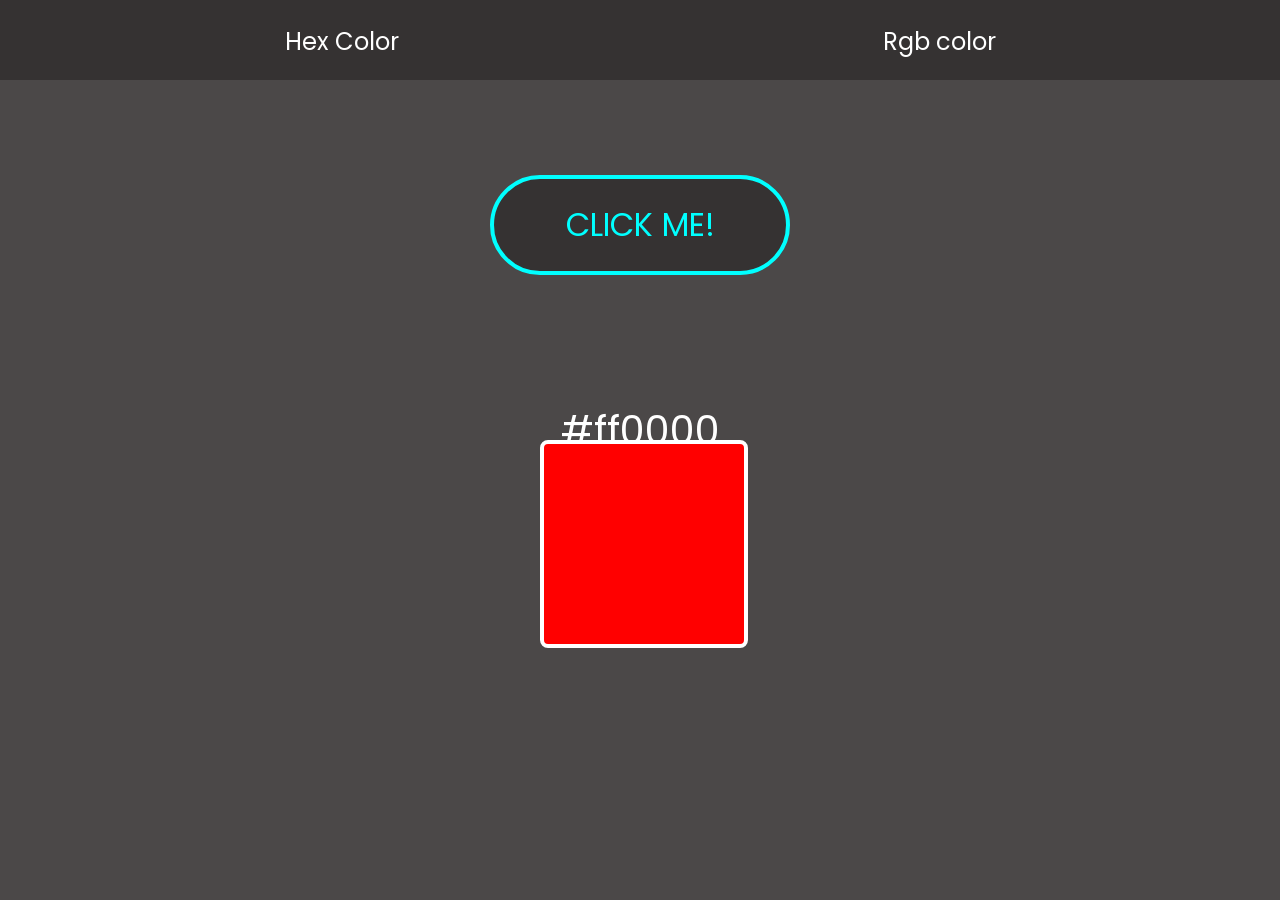
<file: index.html>
<!DOCTYPE html>
<html lang="en">
<head>
    <meta charset="UTF-8">
    <meta http-equiv="X-UA-Compatible" content="IE=edge">
    <meta name="viewport" content="width=device-width, initial-scale=1.0">
    <title>Colors</title>
    <link rel="stylesheet" href="style.css">
</head>
<body>
    <ul class="navbar">
        <li ><a class="button hex" href="#">Hex Color</a></li>
        <li ><a class="button rgb" href="#">Rgb color</a></li>
    </ul>
    <span class="color">#ff0000</span>
    <button id="btn1">CLICK ME!</button>
    <div class="color-box"></div>
    <script src="app.js"></script>
</body>
</html>
</file>
<file: style.css>
@import url("https://fonts.googleapis.com/css2?family=Poppins:wght@400;700&display=swap");

* {
  font-family: "Poppins";
}

body {
  margin: 0;
  padding: 0;
  background: rgb(75, 72, 72);
}

button {
  background: rgb(53, 50, 50);
  border: 4px solid cyan;
  border-radius: 80px;
  font-size: 2rem;
  height: 100px;
  width: 300px;
  position: absolute;
  top: calc(25% - 50px);
  left: calc(50% - 150px);
  cursor: pointer;
  color: cyan;
  transition-duration: 0.3s;
  transition-timing-function: ease-out;
}

.color {
  display: flex;
  width: auto;
  height: 60px;
  align-content: center;
  color: white;
  margin-top: 8em;
  justify-content: center;
  font-size: 2.5rem;
}

button:hover {
  color: rgb(53, 50, 50);
  background: cyan;
}

.color-box {
  background-color: red;
  border: 4px solid white;
  border-radius: 8px;
  width: 200px;
  height: 200px;
  position: absolute;
  left: calc(50% - 100px);
  top: calc(60% - 100px);
}

.navbar {
  list-style: none;
  margin: 0;
  padding: 0;
  text-align: center;
  background: rgb(53, 50, 50);
  height: 5em;
}
.navbar li {
  display: inline;
}
.navbar a {
  font-size: 1.5em;
  text-decoration: none;
  color: white;
  display: inline-block;
  padding: 1em 10em;
}

.button:hover {
  cursor: pointer;
  color: cyan;
  transition-duration: 0.3s;
  transition-timing-function: ease-out;
}
</file>
